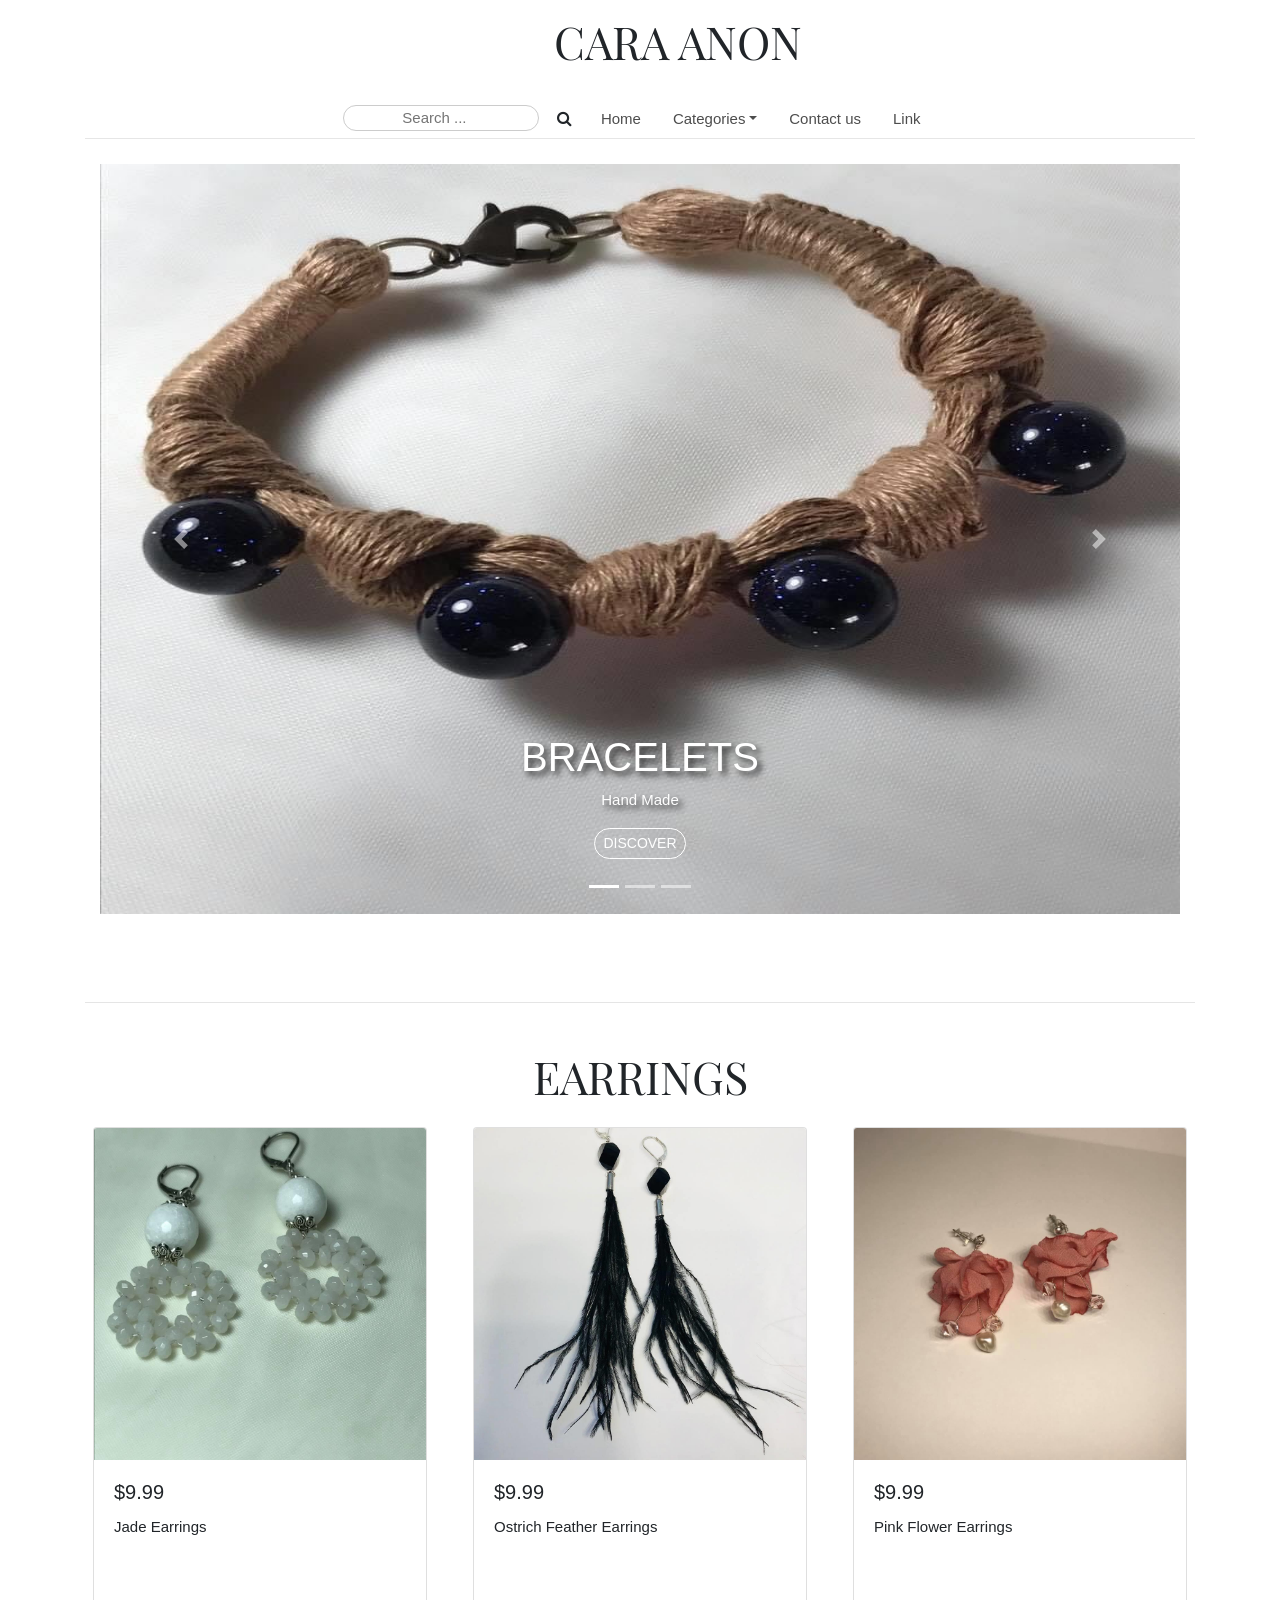
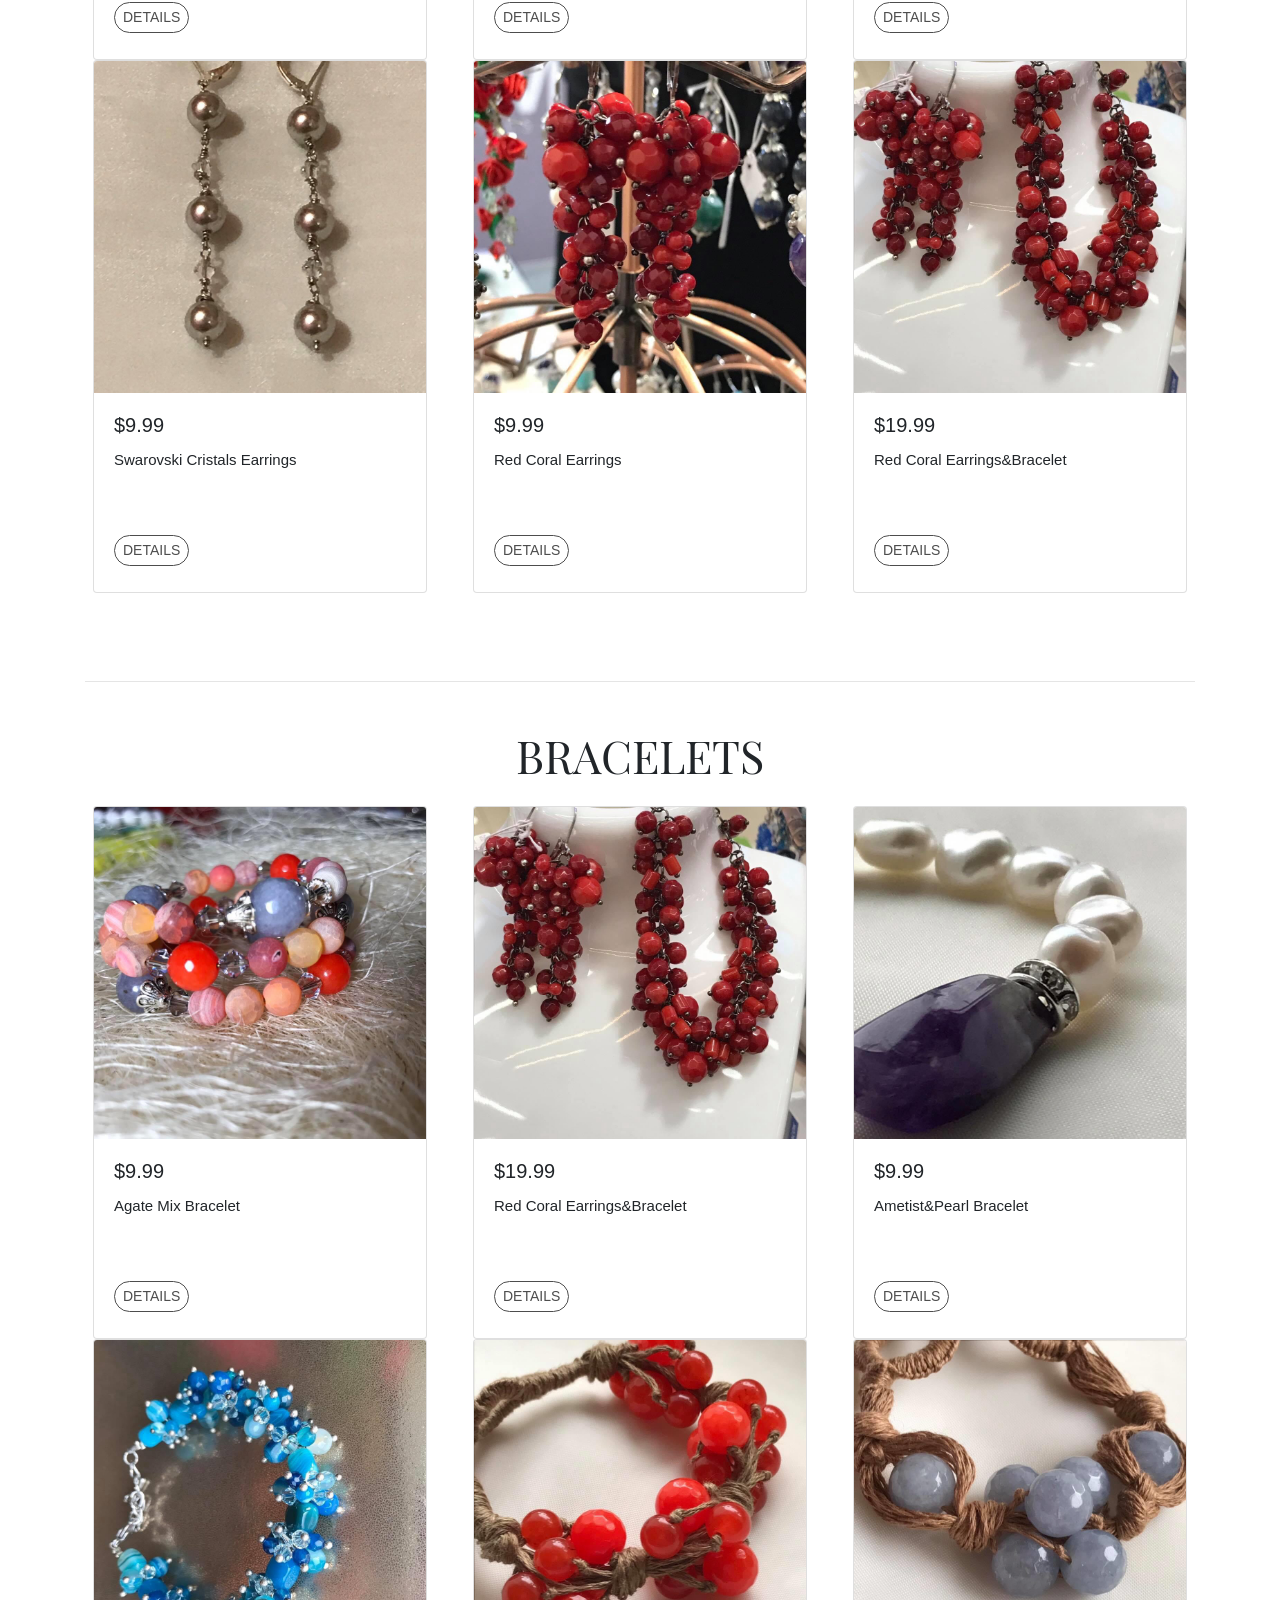
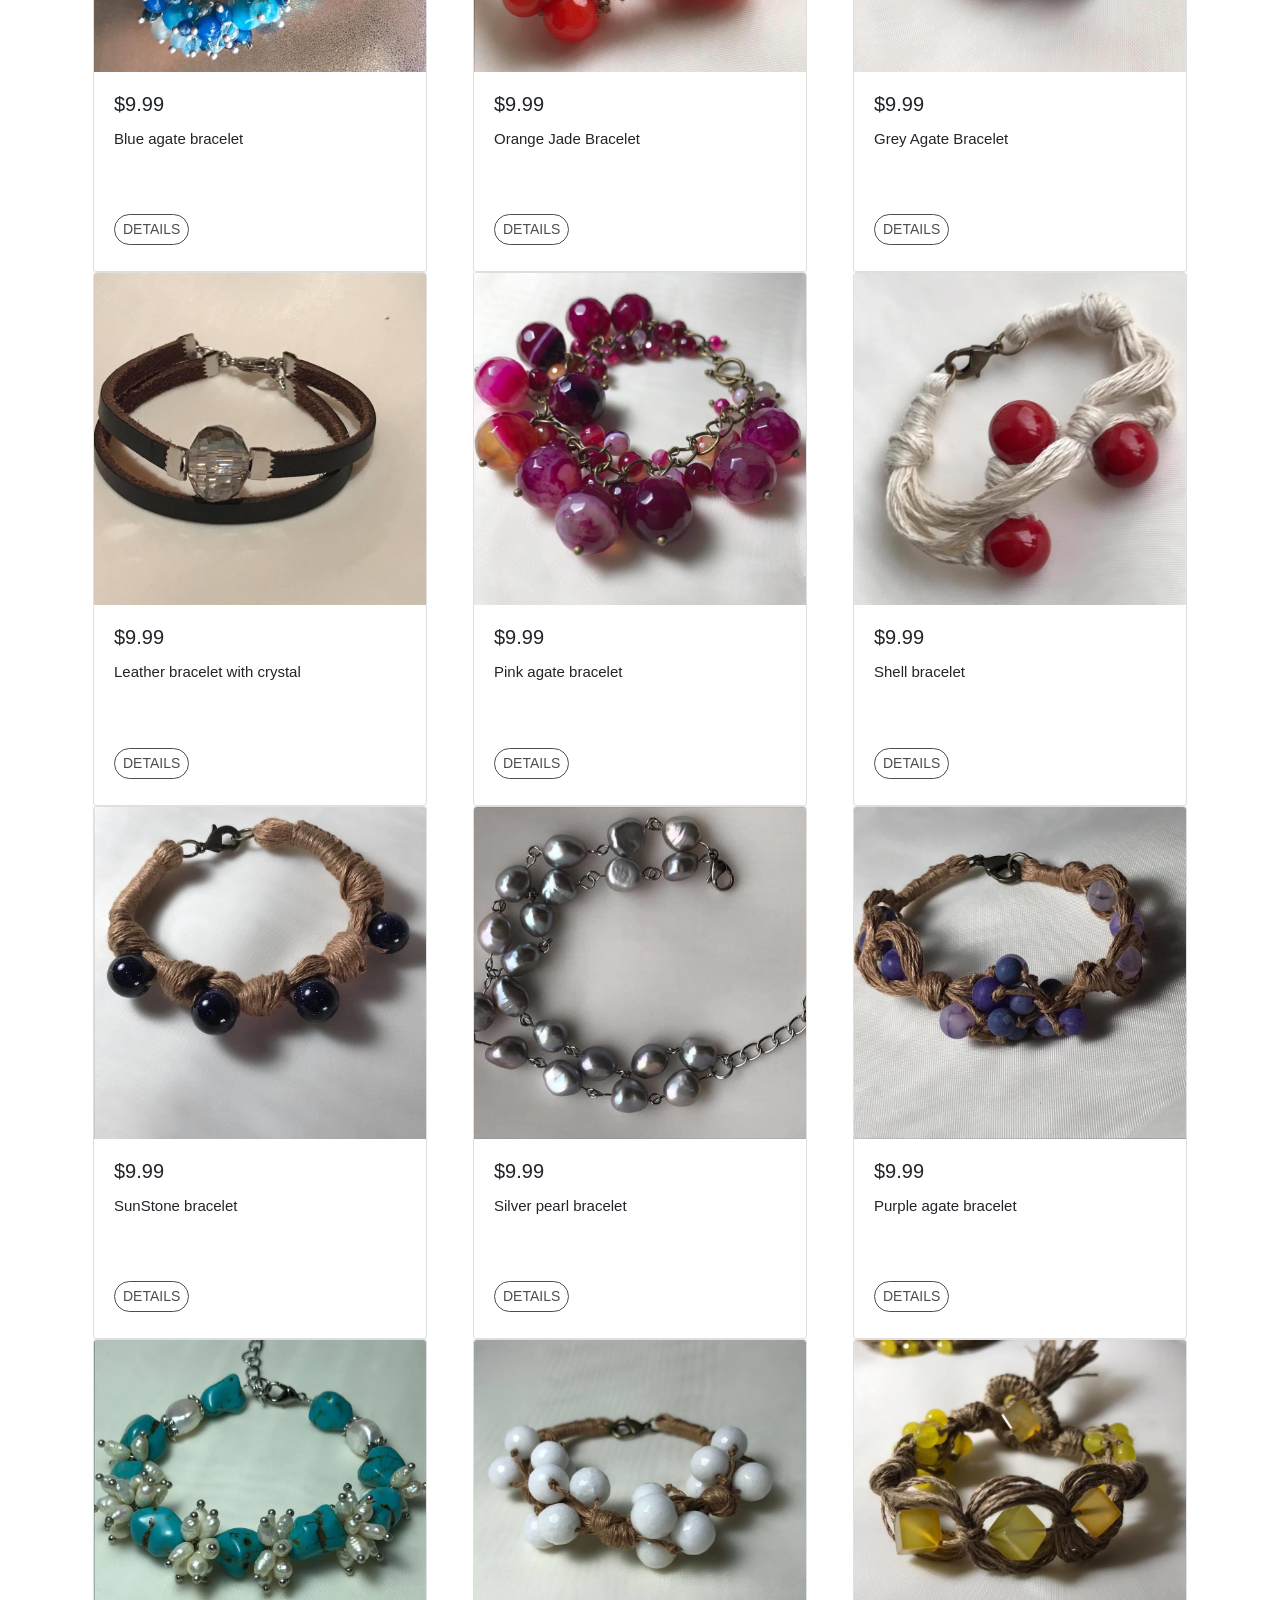
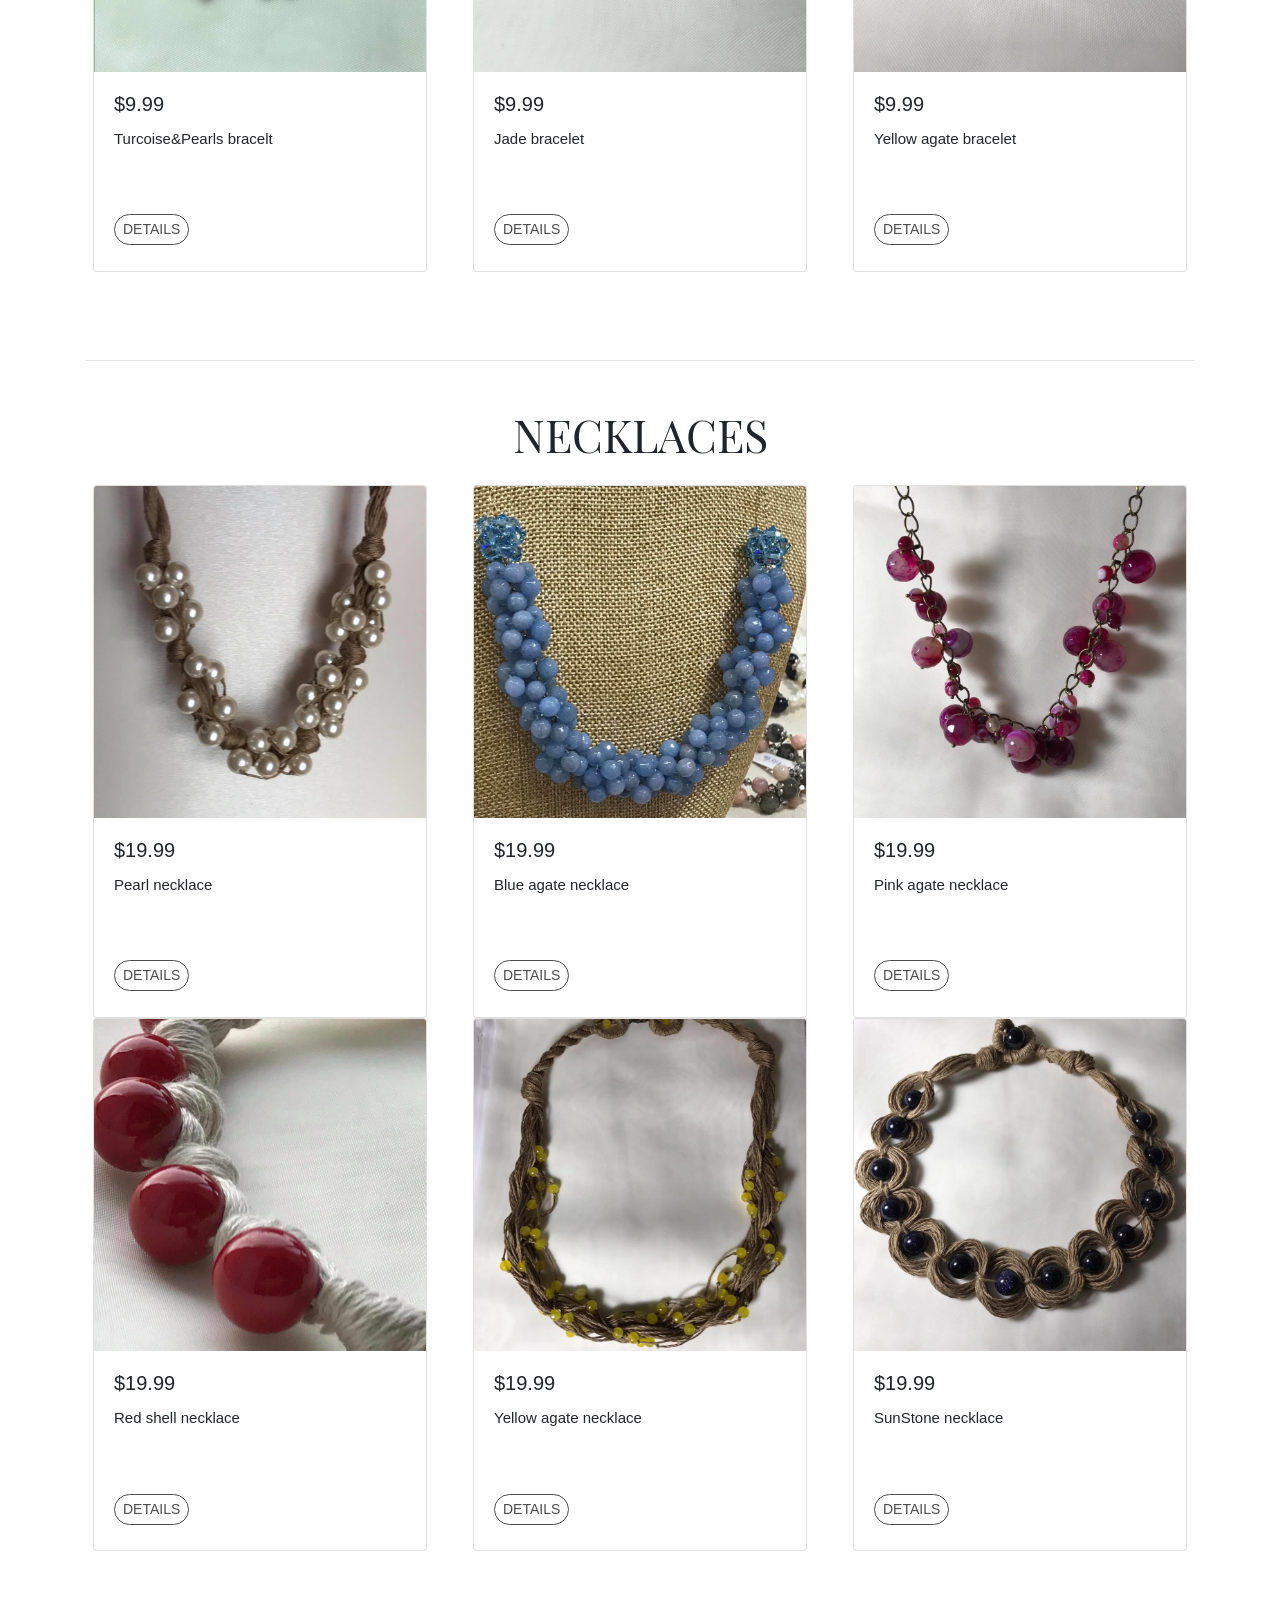
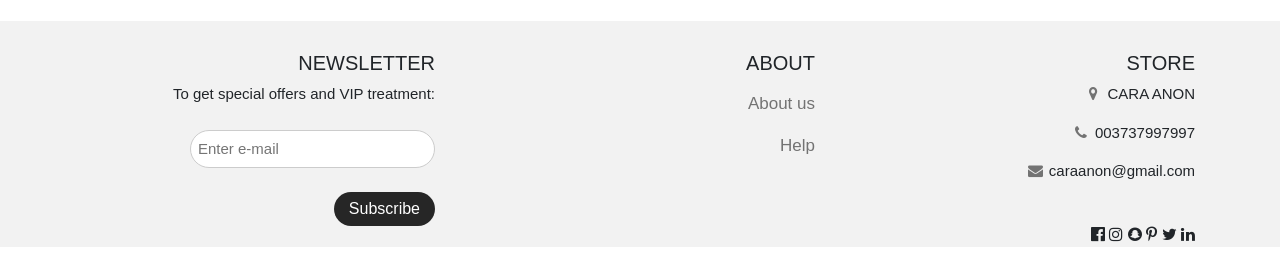
<file: index.html>
<!DOCTYPE html>
<html lang="en">
<head>
  <meta charset="utf-8">
  <meta name="viewport" content="width=device-width, initial-scale=1, shrink-to-fit=no">
  <title>MaChique</title>
  <link rel="stylesheet" type="text/css" href="css/style.css">
  <link href="https://fonts.googleapis.com/css2?family=Cormorant+Garamond:wght@300&family=Playfair+Display+SC&display=swap" rel="stylesheet">

  <link rel="stylesheet" href="https://stackpath.bootstrapcdn.com/bootstrap/4.4.1/css/bootstrap.min.css">
  <link rel="stylesheet" href="css/owl.carousel.min.css">
  <link rel="stylesheet" href="css/owl.theme.default.min.css">
  <link href="https://stackpath.bootstrapcdn.com/font-awesome/4.7.0/css/font-awesome.min.css" rel="stylesheet" integrity="sha384-wvfXpqpZZVQGK6TAh5PVlGOfQNHSoD2xbE+QkPxCAFlNEevoEH3Sl0sibVcOQVnN" crossorigin="anonymous">

  <script src="js/script.js"></script>
  <script src="js/nameSections.js" defer></script>
  <script src="js/btnTop.js" defer></script>
</head>
<body>


<div class="container-flex">
   <button onclick="topFunction()" id="myBtn" title="Go to top">Top</button>

  <div class="container">
    <nav class="navbar navbar-light navbar-expand-md">
    <div class="name-page">
     <p id='name-page' class="text-sm-center main-page-title"></p>
    </div>
    <br><br>
    </nav>
  <div class="nav-content">
   <ul class="nav justify-content-center list-group list-group-horizontal-md">
    <form class="form-inline-block">
    <input class="rounded-pill searchInput" type="search" placeholder="Search ..." aria-label="Search">
    <button class="btn"><i class="fa fa-search"></i></button>
  </form>
  <li class="nav-item">
    <a class="nav-link active nav-style" href="#">Home</a>
  </li>
   <li class="nav-item dropdown">
    <a class="nav-link dropdown-toggle nav-style" data-toggle="dropdown" href="#" role="button" aria-haspopup="true" aria-expanded="false">Categories</a>
    <div class="dropdown-menu">
      <a class="dropdown-item nav-style nav-a" href="#name-section1">Earrings</a>
      <a class="dropdown-item nav-style nav-a" href="#name-section2">Bracelets</a>
      <a class="dropdown-item nav-style nav-a" href="#name-section3">Necklaces</a>
      <div class="dropdown-divider"></div>
      <a class="dropdown-item" href="#">Separated link</a>
    </div>
  </li>
  <li class="nav-item">
    <a class="nav-link nav-style" href="#">Contact us</a>
  </li>
  <li class="nav-item">
    <a class="nav-link nav-style" href="#">Link</a>
  </li>
</ul> 
</div>


<div class="container">
<div id="carouselExampleCaptions" class="carousel slide carousel-style" data-ride="carousel">
  <ol class="carousel-indicators">
    <li data-target="#carouselExampleCaptions" data-slide-to="0" class="active"></li>
    <li data-target="#carouselExampleCaptions" data-slide-to="1"></li>
    <li data-target="#carouselExampleCaptions" data-slide-to="2"></li>
  </ol>
  <div class="carousel-inner">
    <div class="carousel-item active">
      <img src="img/sunstone-br.jpg" class="d-block w-100 img-carousel img-responsive" alt="...">
      <div class="carousel-caption">
        <h1 class="carousel-names">BRACELETS</h1>
        <p class="carousel-names">Hand Made</p>   
        <button type="button" class="btn-sm rounded-pill btnDiscover">DISCOVER</button>
      </div>
    </div>
    <div class="carousel-item">
      <img src="img/black-poof-earr.jpg" class="d-block w-100 img-carousel img-responsive" alt="...">
      <div class="carousel-caption">
        <h1 class="carousel-names">EARRINGS</h1>
        <p class="carousel-names">Hand Made</p>
        <button type="button" class="btn-sm rounded-pill btnDiscover">DISCOVER</button>
      </div>
    </div>
    <div class="carousel-item">
      <img src="img/red-pearl-nck.jpg" class="d-block w-100 img-carousel img-responsive" alt="...">
      <div class="carousel-caption">
        <h1 class="carousel-names">NECKLACES</h1>
        <p class="carousel-names">Hand Made</p>
        <button type="button" class="btn-sm rounded-pill btnDiscover">DISCOVER</button>
      </div>
    </div>
  </div>
  <a class="carousel-control-prev" href="#carouselExampleCaptions" role="button" data-slide="prev">
    <span class="carousel-control-prev-icon" aria-hidden="true"></span>
    <span class="sr-only">Previous</span>
  </a>
  <a class="carousel-control-next" href="#carouselExampleCaptions" role="button" data-slide="next">
    <span class="carousel-control-next-icon" aria-hidden="true"></span>
    <span class="sr-only">Next</span>
  </a>
</div>
</div> 
</div>



<div class="container mt-5">
  <br>
  <hr>
  <br>
  <div>
     <p id='name-section1' class="text-sm-center section-title"></p>
  </div>
  <div class="row">
    <div class="col-sm-6 col-md-4">
      <div class="ml-2 mr-2">
      <div class="card">
        <img src="img/white-jade-earr.jpg" class="card-img-top  img-responsive img-carousel-size">
        <div class="card-body earrings-carousel">
          <h5 class="card-title">$9.99</h5>
          <p class="card-text">Jade Earrings</p>
          <br><br>
          <button type="button" class="btnDetails btn-sm rounded-pill">DETAILS</button>
        </div>
     </div>
    </div>
  </div>
    <div class="col-sm-6 col-md-4">
      <div class="ml-2 mr-2">
      <div class="card">
        <img src="img/black-poof-earr.jpg" class="card-img-top img-responsive img-carousel-size">
        <div class="card-body earrings-carousel">
          <h5 class="card-title">$9.99</h5>
          <p class="card-text">Ostrich Feather Earrings</p>
          <br><br>
          <button type="button" class="btnDetails btn-sm rounded-pill">DETAILS</button>
        </div>
      </div>
    </div>
  </div>
    <div class="col-sm-6 col-md-4">
      <div class="ml-2 mr-2">
      <div class="card">
        <img src="img/flow-earr.jpg" class="card-img-top img-responsive img-carousel-size">
        <div class="card-body earrings-carousel">
         <h5 class="card-title">$9.99</h5>
          <p class="card-text">Pink Flower Earrings</p>
        <br><br>
          <button type="button" class="btnDetails btn-sm rounded-pill">DETAILS</button>
        </div>
     </div>
    </div>
  </div>
    <div class="col-sm-6 col-md-4">
      <div class="ml-2 mr-2">
      <div class="card">
        <img src="img/silver-pearl-earr.jpg" class="card-img-top img-responsive img-carousel-size">
        <div class="card-body earrings-carousel">
         <h5 class="card-title">$9.99</h5>
          <p class="card-text">Swarovski Cristals Earrings</p>
          <br><br>
          <button type="button" class="btnDetails btn-sm rounded-pill">DETAILS</button>
        </div>
      </div>
    </div>
  </div>
    <div class="col-sm-6 col-md-4">
      <div class="ml-2 mr-2">
      <div class="card">
        <img src="img/red-coral-earr.jpg" class="card-img-top img-responsive img-carousel-size">
        <div class="card-body earrings-carousel">
         <h5 class="card-title">$9.99</h5>
          <p class="card-text">Red Coral Earrings</p>
          <br><br>
          <button type="button" class="btnDetails btn-sm rounded-pill">DETAILS</button>
        </div>
      </div>
    </div>
  </div>
    
    <div class="col-sm-6 col-md-4">
      <div class="ml-2 mr-2">
      <div class="card">
        <img src="img/red-coral-br-nck.jpg" class="card-img-top img-responsive img-carousel-size">
        <div class="card-body earrings-carousel">
          <h5 class="card-title">$19.99</h5>
          <p class="card-text">Red Coral Earrings&Bracelet</p>
          <br><br>
          <button type="button" class="btnDetails btn-sm rounded-pill">DETAILS</button>
        </div>
      </div>
    </div>
    </div>

<div class="container mt-5">
  <br>
  <hr>
  <br>
  <div>
     <p id='name-section2' class="text-sm-center section-title"></p>
  </div>
<div class="row">
    <div class="col-sm-6 col-md-4">
      <div class="ml-2 mr-2">
      <div class="card">
        <img src="img/agate-mix-br.jpg" class="card-img-top img-responsive img-carousel-size">
        <div class="card-body earrings-carousel">
         <h5 class="card-title">$9.99</h5>
          <p class="card-text">Agate Mix Bracelet</p>
          <br><br>
          <button type="button" class="btnDetails btn-sm rounded-pill">DETAILS</button>
        </div>
      </div>
    </div>
  </div>
    <div class="col-sm-6 col-md-4">
      <div class="ml-2 mr-2">
      <div class="card">
        <img src="img/red-coral-br-nck.jpg" class="card-img-top img-responsive img-carousel-size">
        <div class="card-body earrings-carousel">
          <h5 class="card-title">$19.99</h5>
          <p class="card-text">Red Coral Earrings&Bracelet</p>
          <br><br>
          <button type="button" class="btnDetails btn-sm rounded-pill">DETAILS</button>
        </div>
      </div>
    </div>
    </div>
    <div class="col-sm-6 col-md-4">
      <div class="ml-2 mr-2">
      <div class="card">
        <img src="img/ametist-pearl-br.jpg" class="card-img-top img-responsive img-carousel-size">
        <div class="card-body earrings-carousel">
          <h5 class="card-title">$9.99</h5>
          <p class="card-text">Ametist&Pearl Bracelet</p>
          <br><br>
          <button type="button" class="btnDetails btn-sm rounded-pill">DETAILS</button>
        </div>
      </div>
    </div>
    </div>
    <div class="col-sm-6 col-md-4">
      <div class="ml-2 mr-2">
      <div class="card">
        <img src="img/blue-agate-sw-br.jpg" class="card-img-top img-responsive img-carousel-size">
        <div class="card-body earrings-carousel">
          <h5 class="card-title">$9.99</h5>
          <p class="card-text">Blue agate bracelet</p>
          <br><br>
          <button type="button" class="btnDetails btn-sm rounded-pill">DETAILS</button>
        </div>
      </div>
    </div>
    </div>
    <div class="col-sm-6 col-md-4">
      <div class="ml-2 mr-2">
      <div class="card">
        <img src="img/orange-jade-br2.jpg" class="card-img-top img-responsive img-carousel-size">
        <div class="card-body earrings-carousel">
         <h5 class="card-title">$9.99</h5>
          <p class="card-text">Orange Jade Bracelet</p>
          <br><br>
          <button type="button" class="btnDetails btn-sm rounded-pill">DETAILS</button>
        </div>
      </div>
    </div>
    </div>
    <div class="col-sm-6 col-md-4">
      <div class="ml-2 mr-2">
      <div class="card">
        <img src="img/grey-agate-br.jpg" class="card-img-top img-responsive img-carousel-size">
        <div class="card-body earrings-carousel">
          <h5 class="card-title">$9.99</h5>
          <p class="card-text">Grey Agate Bracelet</p>
          <br><br>
          <button type="button" class="btnDetails btn-sm rounded-pill">DETAILS</button>
        </div>
      </div>
    </div>
    </div>
    <div class="col-sm-6 col-md-4">
      <div class="ml-2 mr-2">
      <div class="card">
        <img src="img/cuir-cristal-br.jpg" class="card-img-top img-responsive img-carousel-size">
        <div class="card-body earrings-carousel">
          <h5 class="card-title">$9.99</h5>
          <p class="card-text">Leather bracelet with crystal</p>
          <br><br>
          <button type="button" class="btnDetails btn-sm rounded-pill">DETAILS</button>
        </div>
      </div>
    </div>
    </div>
    <div class="col-sm-6 col-md-4">
      <div class="ml-2 mr-2">
      <div class="card">
        <img src="img/pink-agat-br.jpg" class="card-img-top img-responsive img-carousel-size">
        <div class="card-body earrings-carousel">
          <h5 class="card-title">$9.99</h5>
          <p class="card-text">Pink agate bracelet</p>
          <br><br>
          <button type="button" class="btnDetails btn-sm rounded-pill">DETAILS</button>
        </div>
      </div>
    </div>
    </div>
    <div class="col-sm-6 col-md-4">
      <div class="ml-2 mr-2">
      <div class="card">
        <img src="img/red-pearl-br.jpg" class="card-img-top img-responsive img-carousel-size">
        <div class="card-body earrings-carousel">
          <h5 class="card-title">$9.99</h5>
          <p class="card-text">Shell bracelet</p>
          <br><br>
          <button type="button" class="btnDetails btn-sm rounded-pill">DETAILS</button>
        </div>
      </div>
    </div>
    </div>
    <div class="col-sm-6 col-md-4">
      <div class="ml-2 mr-2">
      <div class="card">
        <img src="img/sunstone-br.jpg" class="card-img-top img-responsive img-carousel-size">
        <div class="card-body earrings-carousel">
          <h5 class="card-title">$9.99</h5>
          <p class="card-text">SunStone bracelet</p>
          <br><br>
          <button type="button" class="btnDetails btn-sm rounded-pill">DETAILS</button>
        </div>
      </div>
    </div>
    </div>
    <div class="col-sm-6 col-md-4">
      <div class="ml-2 mr-2">
      <div class="card">
        <img src="img/silver-pearl-br.jpg" class="card-img-top img-responsive img-carousel-size">
        <div class="card-body earrings-carousel">
          <h5 class="card-title">$9.99</h5>
          <p class="card-text">Silver pearl bracelet</p>
          <br><br>
          <button type="button" class="btnDetails btn-sm rounded-pill">DETAILS</button>
        </div>
      </div>
    </div>
    </div>
    <div class="col-sm-6 col-md-4">
      <div class="ml-2 mr-2">
      <div class="card">
        <img src="img/agate-berry-br.jpg" class="card-img-top img-responsive img-carousel-size">
        <div class="card-body earrings-carousel">
          <h5 class="card-title">$9.99</h5>
          <p class="card-text">Purple agate bracelet</p>
          <br><br>
          <button type="button" class="btnDetails btn-sm rounded-pill">DETAILS</button>
        </div>
      </div>
    </div>
    </div>
    <div class="col-sm-6 col-md-4">
      <div class="ml-2 mr-2">
      <div class="card">
        <img src="img/turcoise-pearl-br.jpg" class="card-img-top img-responsive img-carousel-size">
        <div class="card-body earrings-carousel">
          <h5 class="card-title">$9.99</h5>
          <p class="card-text">Turcoise&Pearls bracelt</p>
          <br><br>
          <button type="button" class="btnDetails btn-sm rounded-pill">DETAILS</button>
        </div>
      </div>
    </div>
    </div>
    <div class="col-sm-6 col-md-4">
      <div class="ml-2 mr-2">
      <div class="card">
        <img src="img/white-agate-br.jpg" class="card-img-top img-responsive img-carousel-size">
        <div class="card-body earrings-carousel">
          <h5 class="card-title">$9.99</h5>
          <p class="card-text">Jade bracelet</p>
          <br><br>
          <button type="button" class="btnDetails btn-sm rounded-pill">DETAILS</button>
        </div>
      </div>
    </div>
    </div>
    <div class="col-sm-6 col-md-4">
      <div class="ml-2 mr-2">
      <div class="card">
        <img src="img/yellow-agate-br.jpg" class="card-img-top img-responsive img-carousel-size">
        <div class="card-body earrings-carousel">
          <h5 class="card-title">$9.99</h5>
          <p class="card-text">Yellow agate bracelet</p>
          <br><br>
          <button type="button" class="btnDetails btn-sm rounded-pill">DETAILS</button>
        </div>
      </div>
    </div>
    </div>
</div>
</div>
</div>
</div>
</div>

    <div class="container mt-5">
      <br>
  <hr>
  <br>
  <div>
     <p id='name-section3' class="text-sm-center section-title"></p>
  </div>
<div class="row">
    <div class="col-sm-6 col-md-4">
      <div class="ml-2 mr-2">
      <div class="card">
        <img src="img/pearl-nck.jpg" class="card-img-top img-responsive img-carousel-size">
        <div class="card-body earrings-carousel">
          <h5 class="card-title">$19.99</h5>
          <p class="card-text">Pearl necklace</p>
          <br><br>
          <button type="button" class="btnDetails btn-sm rounded-pill">DETAILS</button>
        </div>
      </div>
    </div>
    </div>
    <div class="col-sm-6 col-md-4">
      <div class="ml-2 mr-2">
      <div class="card">
        <img src="img/blue-agate-neck.jpg" class="card-img-top img-responsive img-carousel-size">
        <div class="card-body earrings-carousel">
          <h5 class="card-title">$19.99</h5>
          <p class="card-text">Blue agate necklace</p>
          <br><br>
          <button type="button" class="btnDetails btn-sm rounded-pill">DETAILS</button>
        </div>
      </div>
    </div>
    </div>
    <div class="col-sm-6 col-md-4">
      <div class="ml-2 mr-2">
      <div class="card">
        <img src="img/pink-agate-nck.jpg" class="card-img-top img-responsive img-carousel-size">
        <div class="card-body earrings-carousel">
         <h5 class="card-title">$19.99</h5>
          <p class="card-text">Pink agate necklace</p>
          <br><br>
          <button type="button" class="btnDetails btn-sm rounded-pill">DETAILS</button>
        </div>
      </div>
    </div>
    </div>
    <div class="col-sm-6 col-md-4">
      <div class="ml-2 mr-2">
      <div class="card">
        <img src="img/red-pearl-nck.jpg" class="card-img-top img-responsive img-carousel-size">
        <div class="card-body earrings-carousel">
          <h5 class="card-title">$19.99</h5>
          <p class="card-text">Red shell necklace</p>
          <br><br>
          <button type="button" class="btnDetails btn-sm rounded-pill">DETAILS</button>
        </div>
      </div>
    </div>
    </div>
    <div class="col-sm-6 col-md-4">
      <div class="ml-2 mr-2">
      <div class="card">
        <img src="img/yellow-agate-nck.jpg" class="card-img-top img-responsive img-carousel-size">
        <div class="card-body earrings-carousel">
          <h5 class="card-title">$19.99</h5>
          <p class="card-text">Yellow agate necklace</p>
          <br><br>
          <button type="button" class="btnDetails btn-sm rounded-pill">DETAILS</button>
        </div>
      </div>
    </div>
    </div>
    <div class="col-sm-6 col-md-4">
      <div class="ml-2 mr-2">
      <div class="card">
        <img src="img/sun-stone-nck.jpg" class="card-img-top img-responsive img-carousel-size">
        <div class="card-body earrings-carousel">
          <h5 class="card-title">$19.99</h5>
          <p class="card-text">SunStone necklace</p>
          <br><br>
          <button type="button" class="btnDetails btn-sm rounded-pill">DETAILS</button>
        </div>
      </div>
    </div>
    </div>
  </div>
</div>





<div class="container-fluide footerStyleFluide">
<div class="container footerStyle">
  <div class="row">

    <div class="col-sm-4 divColStyle">
    <h5>NEWSLETTER</h5>
    <p>To get special offers and VIP treatment:</p>
    <p><input class="subscribeInput" type="text" placeholder="Enter e-mail"></p>
    <button type="button" class="subscribeButton">Subscribe</button>
  </div>

      <div class="col-sm-4 justify-content-sm-center divColStyle">
        <h5 class="">ABOUT</h5>
        <p class="mt-3 "><a class=" about-style" href="#">About us</a></p>
        <p class=""><a class=" about-style" href="#">Help</a></p>
      </div>

      <div class="col-sm-4 justify-content-sm-center divColStyle">
        <h5>STORE</h5>
        <p><i class="fa fa-fw fa-map-marker pFooter"></i> CARA ANON</p>
        <p><i class="fa fa-fw fa-phone pFooter"></i> 003737997997</p>
        <p><i class="fa fa-fw fa-envelope pFooter"></i> caraanon@gmail.com</p>
        <br>
        <i class="fa fa-facebook-official w3-hover-opacity w3-large"></i>
        <i class="fa fa-instagram w3-hover-opacity w3-large"></i>
        <i class="fa fa-snapchat w3-hover-opacity w3-large"></i>
        <i class="fa fa-pinterest-p w3-hover-opacity w3-large"></i>
        <i class="fa fa-twitter w3-hover-opacity w3-large"></i>
        <i class="fa fa-linkedin w3-hover-opacity w3-large"></i>
      </div>
    </div>
</div>
</div>


    <!-- Optional JavaScript -->
    <!-- jQuery first, then Popper.js, then Bootstrap JS -->
    <!--<script src="js/jquery-3.5.0.min.js"></script>-->
    <script src="js/jquery-3.4.1.min.js"></script>
    <script src="js/popper.min.js"></script>
    <script src="js/bootstrap.min.js"></script>

    <script src="js/owl.carousel.min.js"></script>
    
    </body>
</html>
</file>
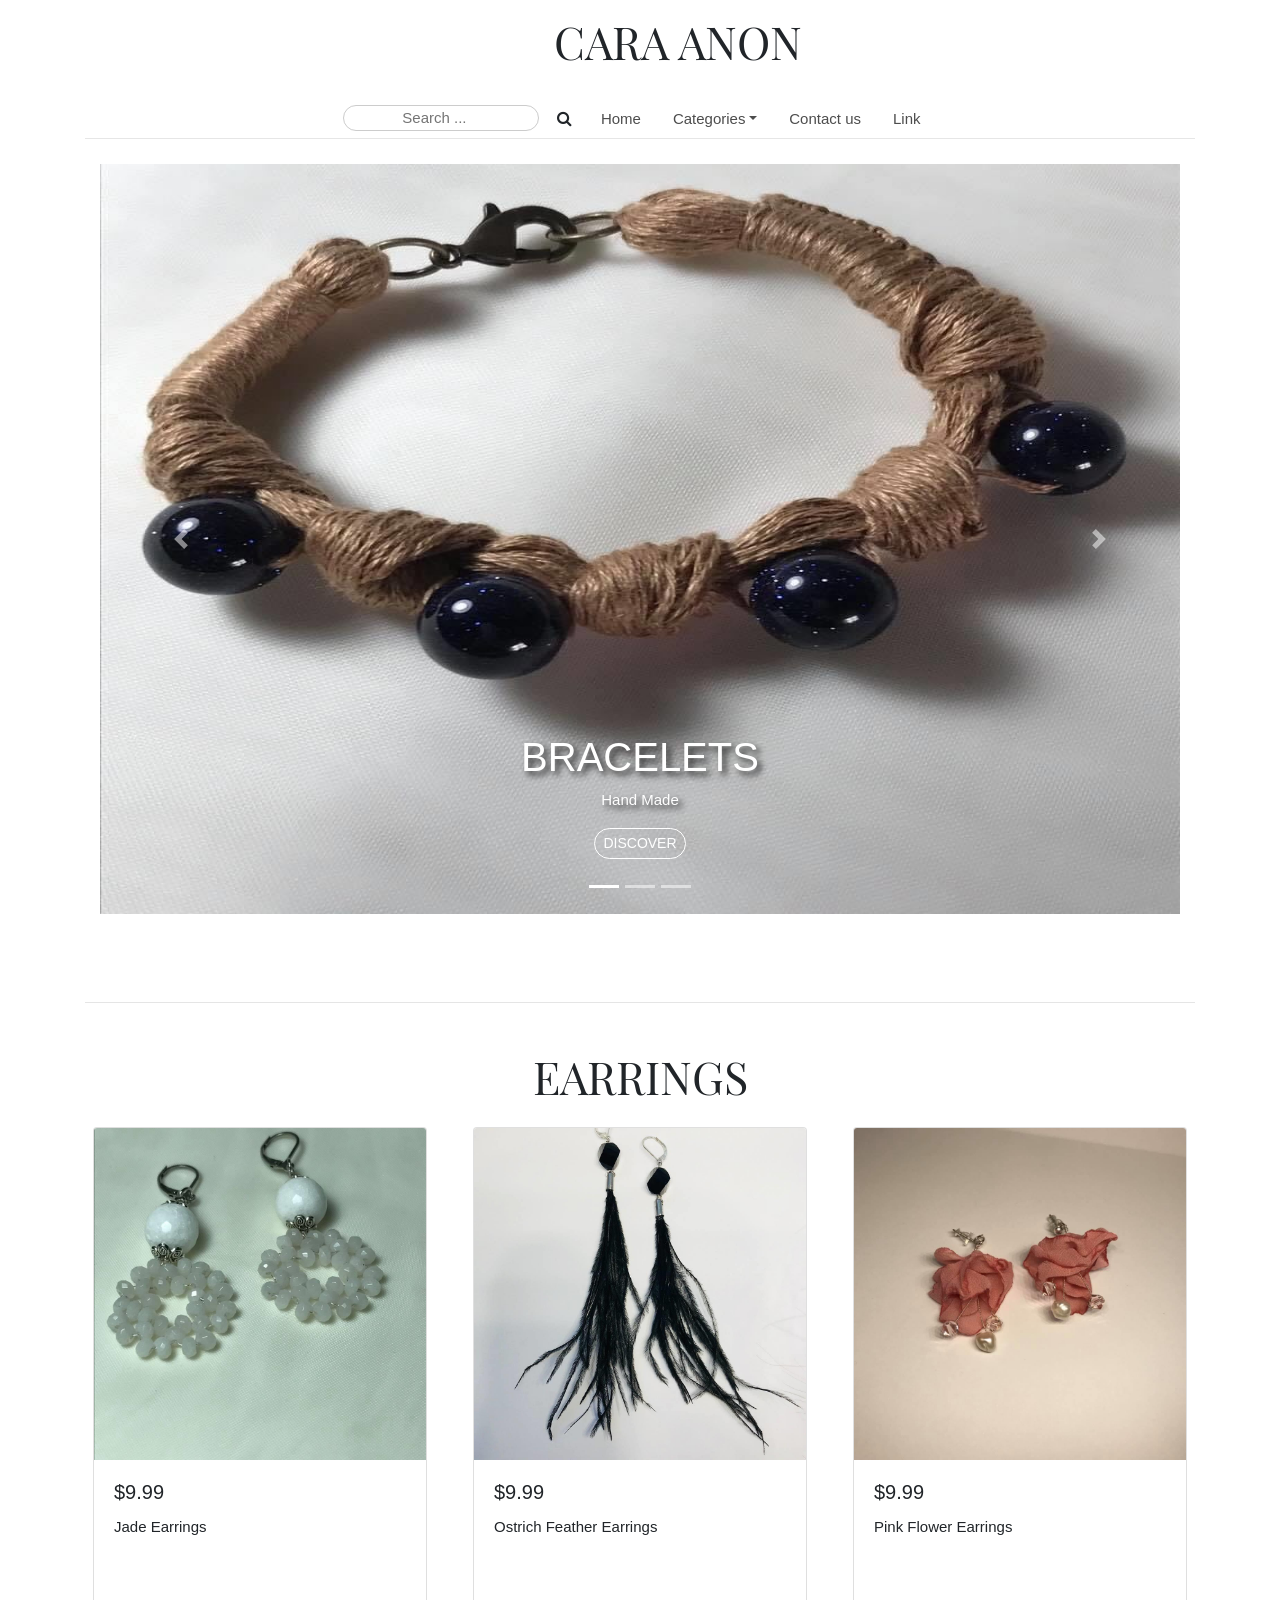
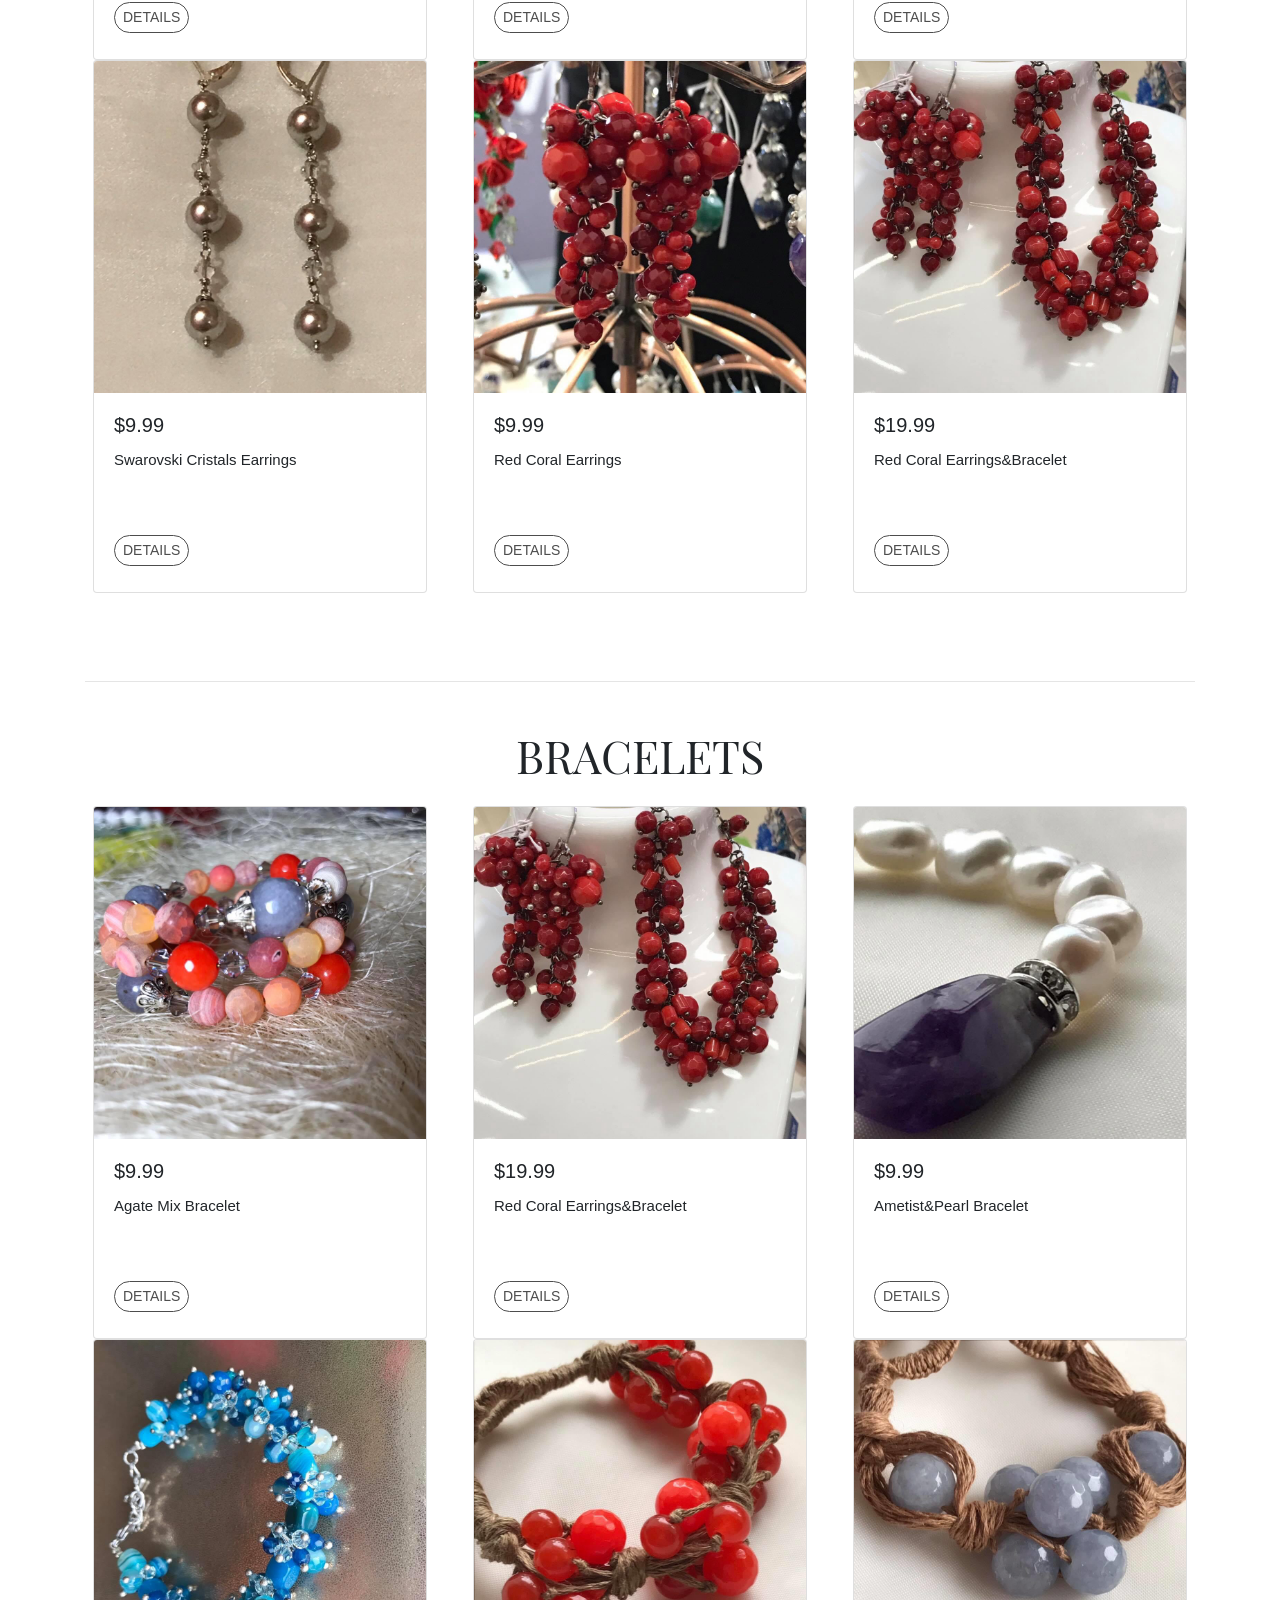
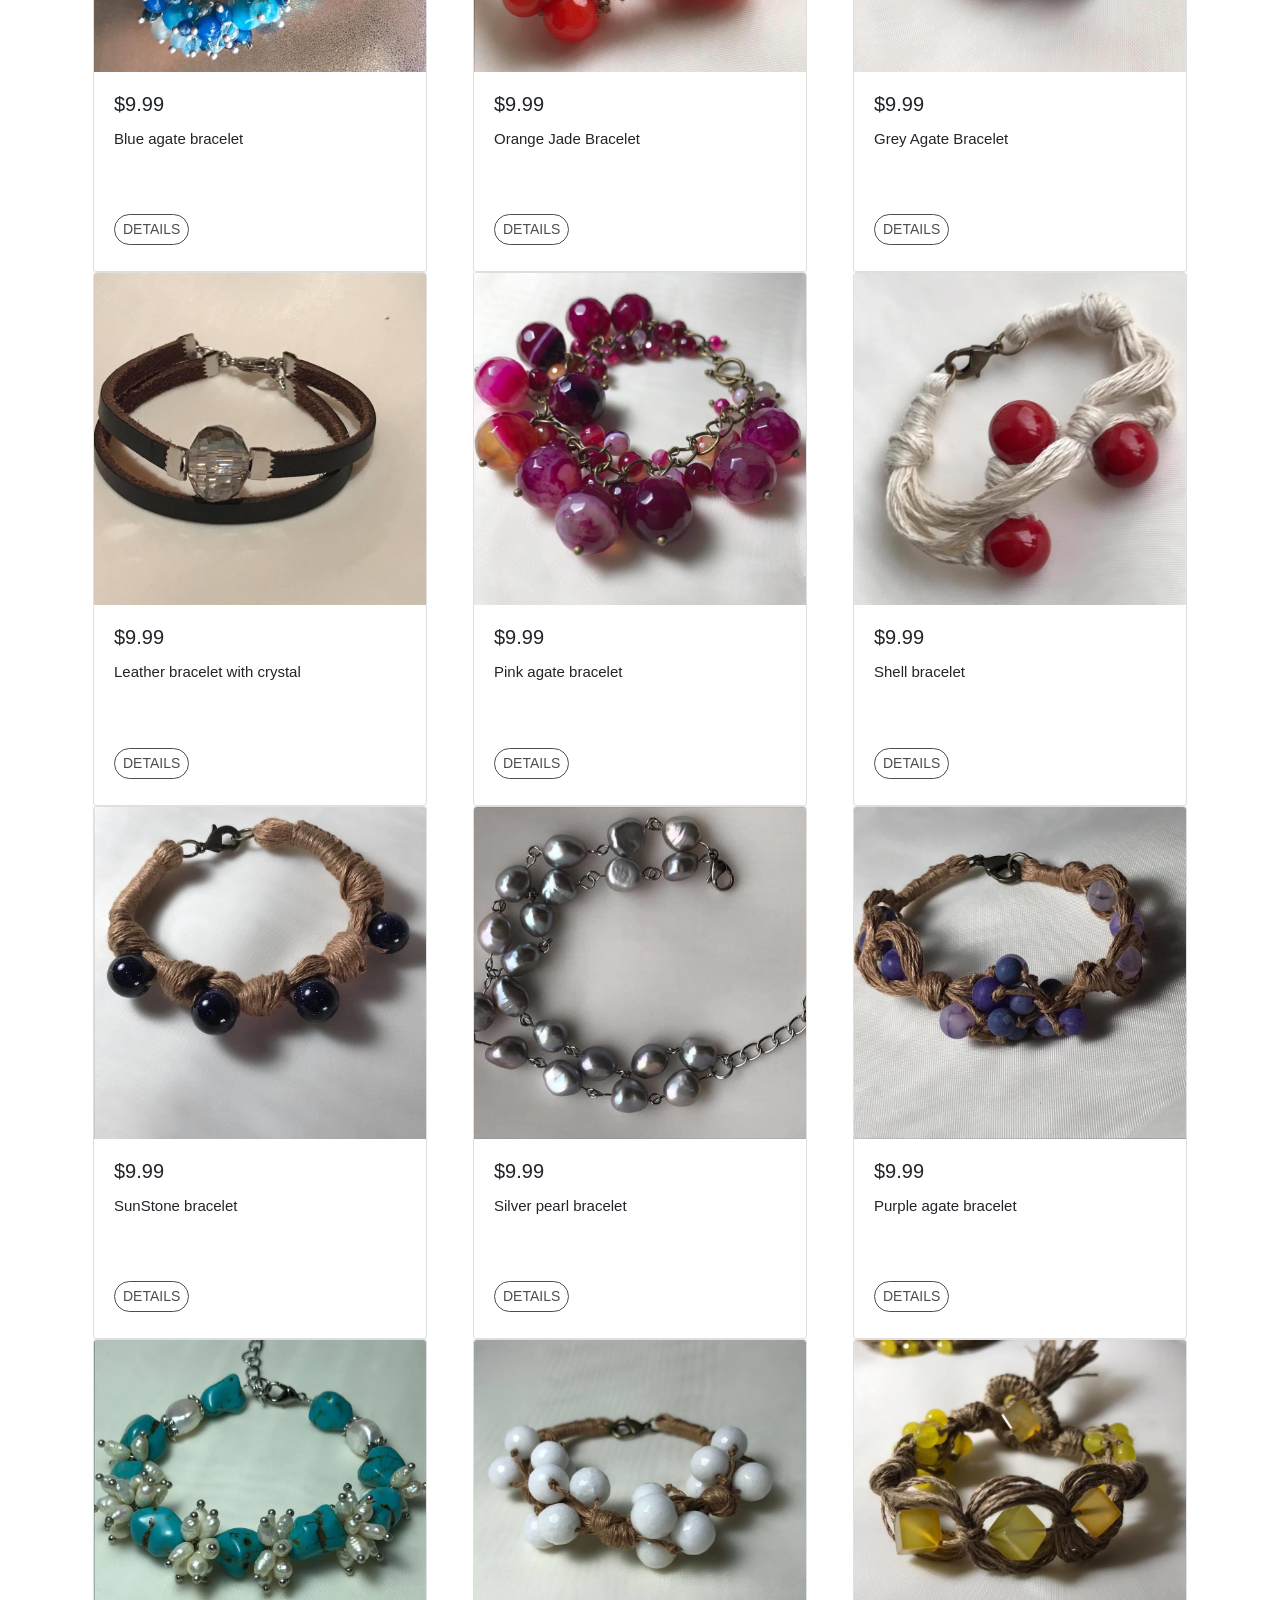
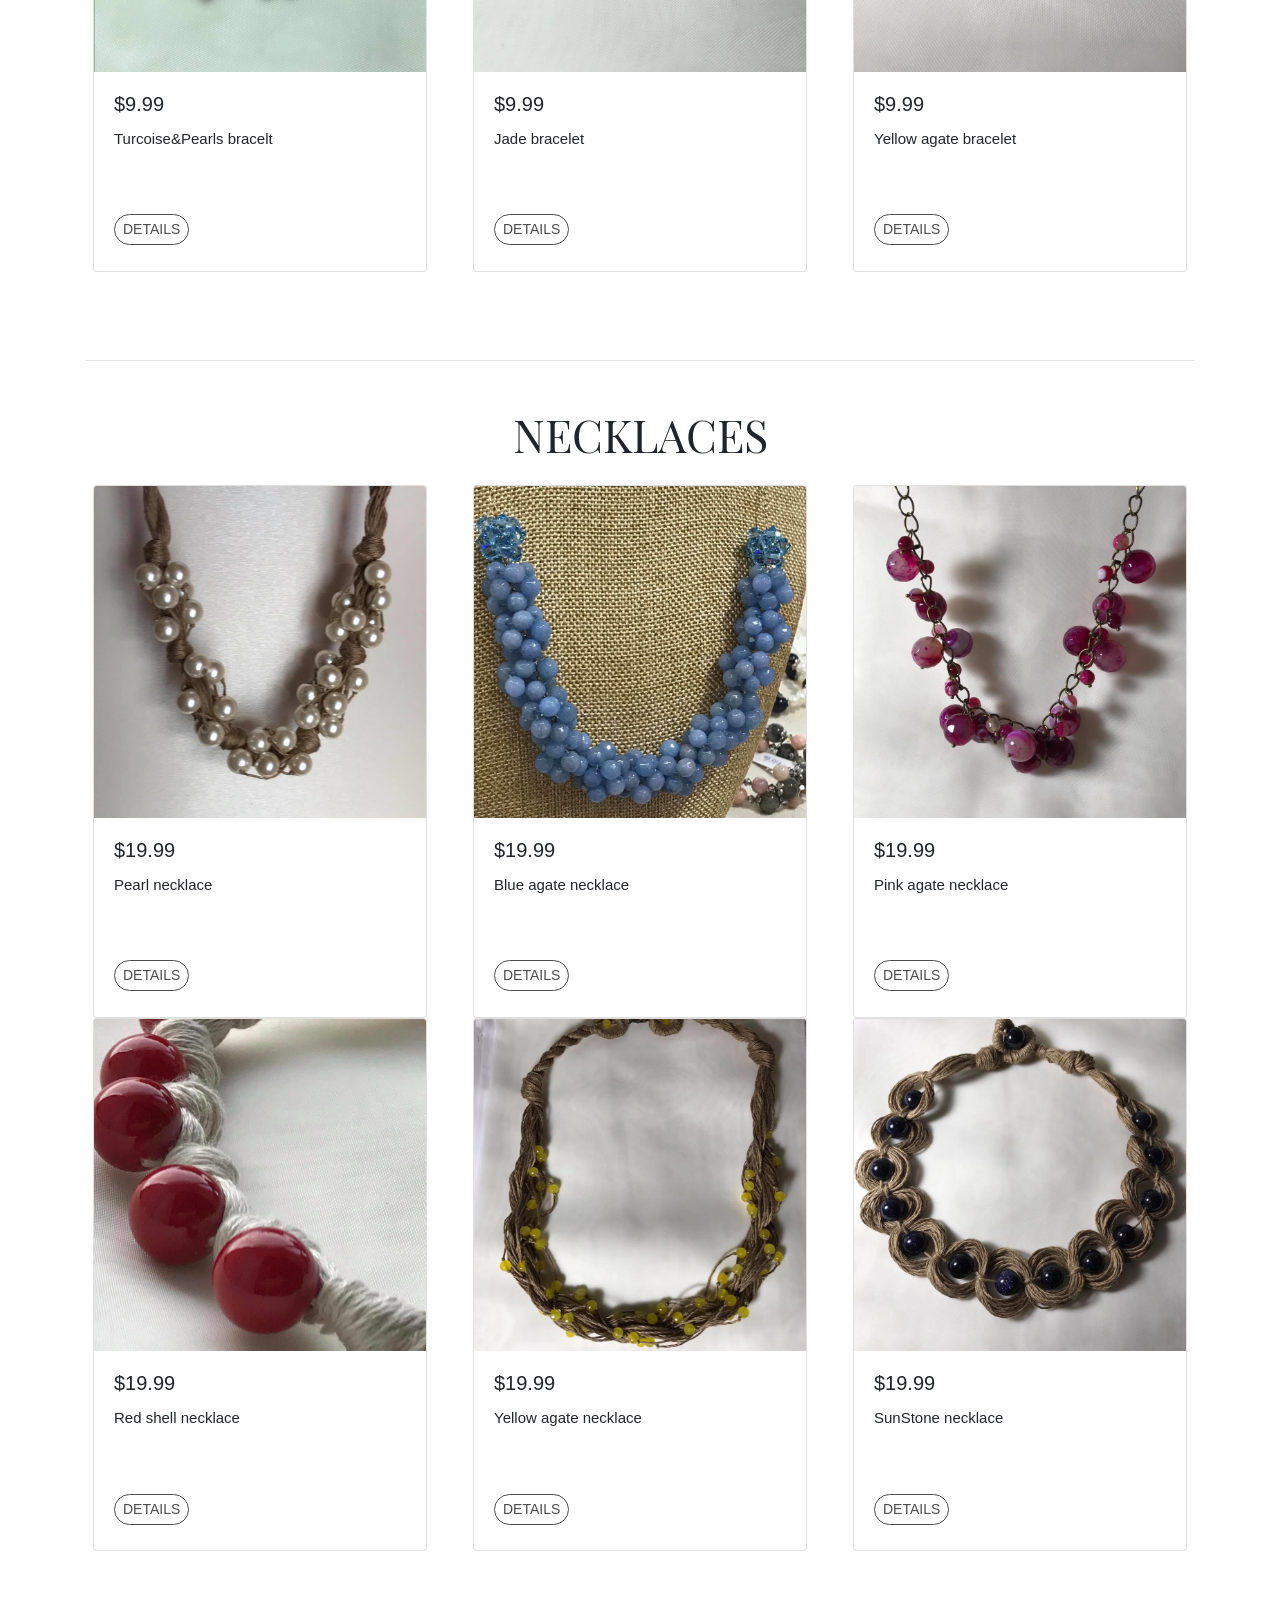
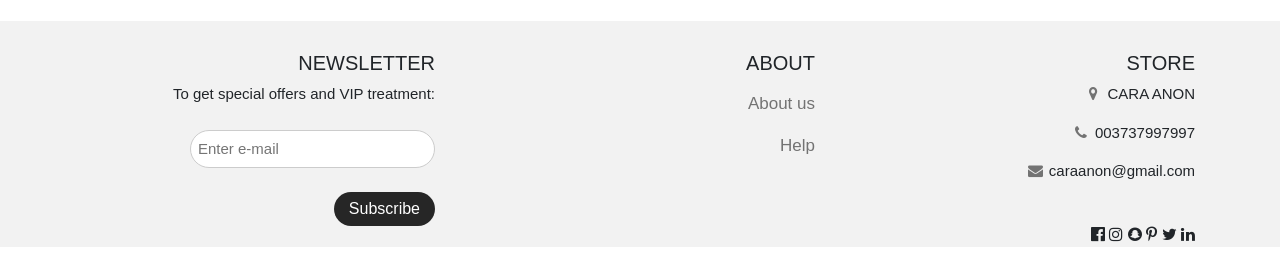
<file: chic.html>
<!DOCTYPE html>
<html lang="en">
<head>
  <meta charset="utf-8">
  <meta name="viewport" content="width=device-width, initial-scale=1, shrink-to-fit=no">
  <title>MaChique</title>
  <link rel="stylesheet" type="text/css" href="css/style.css">
  <link href="https://fonts.googleapis.com/css2?family=Cormorant+Garamond:wght@300&family=Playfair+Display+SC&display=swap" rel="stylesheet">

  <link rel="stylesheet" href="https://stackpath.bootstrapcdn.com/bootstrap/4.4.1/css/bootstrap.min.css">
  <link rel="stylesheet" href="css/owl.carousel.min.css">
  <link rel="stylesheet" href="css/owl.theme.default.min.css">
  <link href="https://stackpath.bootstrapcdn.com/font-awesome/4.7.0/css/font-awesome.min.css" rel="stylesheet" integrity="sha384-wvfXpqpZZVQGK6TAh5PVlGOfQNHSoD2xbE+QkPxCAFlNEevoEH3Sl0sibVcOQVnN" crossorigin="anonymous">

  <script src="js/script.js"></script>
</head>
<body>


<div class="container-flex">
   <button onclick="topFunction()" id="myBtn" title="Go to top">Top</button>

  <div class="container">
    <nav class="navbar navbar-light navbar-expand-md">
    <div class="name-page">
     <p id='name-page' class="text-sm-center main-page-title"></p>
    </div>
    <br><br>
    </nav>
  <div class="nav-content">
   <ul class="nav justify-content-center list-group list-group-horizontal-md">
    <form class="form-inline-block">
    <input class="rounded-pill searchInput" type="search" placeholder="Search ..." aria-label="Search">
    <button class="btn"><i class="fa fa-search"></i></button>
  </form>
  <li class="nav-item">
    <a class="nav-link active nav-style" href="#">Home</a>
  </li>
   <li class="nav-item dropdown">
    <a class="nav-link dropdown-toggle nav-style" data-toggle="dropdown" href="#" role="button" aria-haspopup="true" aria-expanded="false">Categories</a>
    <div class="dropdown-menu">
      <a class="dropdown-item nav-style nav-a" href="#name-section1">Earrings</a>
      <a class="dropdown-item nav-style nav-a" href="#name-section2">Bracelets</a>
      <a class="dropdown-item nav-style nav-a" href="#name-section3">Necklaces</a>
      <div class="dropdown-divider"></div>
      <a class="dropdown-item" href="#">Separated link</a>
    </div>
  </li>
  <li class="nav-item">
    <a class="nav-link nav-style" href="#">Contact us</a>
  </li>
  <li class="nav-item">
    <a class="nav-link nav-style" href="#">Link</a>
  </li>
</ul> 
</div>


<div class="container">
<div id="carouselExampleCaptions" class="carousel slide carousel-style" data-ride="carousel">
  <ol class="carousel-indicators">
    <li data-target="#carouselExampleCaptions" data-slide-to="0" class="active"></li>
    <li data-target="#carouselExampleCaptions" data-slide-to="1"></li>
    <li data-target="#carouselExampleCaptions" data-slide-to="2"></li>
  </ol>
  <div class="carousel-inner">
    <div class="carousel-item active">
      <img src="img/sunstone-br.jpg" class="d-block w-100 img-carousel img-responsive" alt="...">
      <div class="carousel-caption">
        <h1 class="carousel-names">BRACELETS</h1>
        <p class="carousel-names">Hand Made</p>   
        <button type="button" class="btn-sm rounded-pill btnDiscover">DISCOVER</button>
      </div>
    </div>
    <div class="carousel-item">
      <img src="img/black-poof-earr.jpg" class="d-block w-100 img-carousel img-responsive" alt="...">
      <div class="carousel-caption">
        <h1 class="carousel-names">EARRINGS</h1>
        <p class="carousel-names">Hand Made</p>
        <button type="button" class="btn-sm rounded-pill btnDiscover">DISCOVER</button>
      </div>
    </div>
    <div class="carousel-item">
      <img src="img/red-pearl-nck.jpg" class="d-block w-100 img-carousel img-responsive" alt="...">
      <div class="carousel-caption">
        <h1 class="carousel-names">NECKLACES</h1>
        <p class="carousel-names">Hand Made</p>
        <button type="button" class="btn-sm rounded-pill btnDiscover">DISCOVER</button>
      </div>
    </div>
  </div>
  <a class="carousel-control-prev" href="#carouselExampleCaptions" role="button" data-slide="prev">
    <span class="carousel-control-prev-icon" aria-hidden="true"></span>
    <span class="sr-only">Previous</span>
  </a>
  <a class="carousel-control-next" href="#carouselExampleCaptions" role="button" data-slide="next">
    <span class="carousel-control-next-icon" aria-hidden="true"></span>
    <span class="sr-only">Next</span>
  </a>
</div>
</div> 
</div>



<div class="container mt-5">
  <br>
  <hr>
  <br>
  <div>
     <p id='name-section1' class="text-sm-center section-title"></p>
  </div>
  <div class="row">
    <div class="col-sm-6 col-md-4">
      <div class="ml-2 mr-2">
      <div class="card">
        <img src="img/white-jade-earr.jpg" class="card-img-top  img-responsive img-carousel-size">
        <div class="card-body earrings-carousel">
          <h5 class="card-title">$9.99</h5>
          <p class="card-text">Jade Earrings</p>
          <br><br>
          <button type="button" class="btnDetails btn-sm rounded-pill">DETAILS</button>
        </div>
     </div>
    </div>
  </div>
    <div class="col-sm-6 col-md-4">
      <div class="ml-2 mr-2">
      <div class="card">
        <img src="img/black-poof-earr.jpg" class="card-img-top img-responsive img-carousel-size">
        <div class="card-body earrings-carousel">
          <h5 class="card-title">$9.99</h5>
          <p class="card-text">Ostrich Feather Earrings</p>
          <br><br>
          <button type="button" class="btnDetails btn-sm rounded-pill">DETAILS</button>
        </div>
      </div>
    </div>
  </div>
    <div class="col-sm-6 col-md-4">
      <div class="ml-2 mr-2">
      <div class="card">
        <img src="img/flow-earr.jpg" class="card-img-top img-responsive img-carousel-size">
        <div class="card-body earrings-carousel">
         <h5 class="card-title">$9.99</h5>
          <p class="card-text">Pink Flower Earrings</p>
        <br><br>
          <button type="button" class="btnDetails btn-sm rounded-pill">DETAILS</button>
        </div>
     </div>
    </div>
  </div>
    <div class="col-sm-6 col-md-4">
      <div class="ml-2 mr-2">
      <div class="card">
        <img src="img/silver-pearl-earr.jpg" class="card-img-top img-responsive img-carousel-size">
        <div class="card-body earrings-carousel">
         <h5 class="card-title">$9.99</h5>
          <p class="card-text">Swarovski Cristals Earrings</p>
          <br><br>
          <button type="button" class="btnDetails btn-sm rounded-pill">DETAILS</button>
        </div>
      </div>
    </div>
  </div>
    <div class="col-sm-6 col-md-4">
      <div class="ml-2 mr-2">
      <div class="card">
        <img src="img/red-coral-earr.jpg" class="card-img-top img-responsive img-carousel-size">
        <div class="card-body earrings-carousel">
         <h5 class="card-title">$9.99</h5>
          <p class="card-text">Red Coral Earrings</p>
          <br><br>
          <button type="button" class="btnDetails btn-sm rounded-pill">DETAILS</button>
        </div>
      </div>
    </div>
  </div>
    
    <div class="col-sm-6 col-md-4">
      <div class="ml-2 mr-2">
      <div class="card">
        <img src="img/red-coral-br-nck.jpg" class="card-img-top img-responsive img-carousel-size">
        <div class="card-body earrings-carousel">
          <h5 class="card-title">$19.99</h5>
          <p class="card-text">Red Coral Earrings&Bracelet</p>
          <br><br>
          <button type="button" class="btnDetails btn-sm rounded-pill">DETAILS</button>
        </div>
      </div>
    </div>
    </div>

<div class="container mt-5">
  <br>
  <hr>
  <br>
  <div>
     <p id='name-section2' class="text-sm-center section-title"></p>
  </div>
<div class="row">
    <div class="col-sm-6 col-md-4">
      <div class="ml-2 mr-2">
      <div class="card">
        <img src="img/agate-mix-br.jpg" class="card-img-top img-responsive img-carousel-size">
        <div class="card-body earrings-carousel">
         <h5 class="card-title">$9.99</h5>
          <p class="card-text">Agate Mix Bracelet</p>
          <br><br>
          <button type="button" class="btnDetails btn-sm rounded-pill">DETAILS</button>
        </div>
      </div>
    </div>
  </div>
    <div class="col-sm-6 col-md-4">
      <div class="ml-2 mr-2">
      <div class="card">
        <img src="img/red-coral-br-nck.jpg" class="card-img-top img-responsive img-carousel-size">
        <div class="card-body earrings-carousel">
          <h5 class="card-title">$19.99</h5>
          <p class="card-text">Red Coral Earrings&Bracelet</p>
          <br><br>
          <button type="button" class="btnDetails btn-sm rounded-pill">DETAILS</button>
        </div>
      </div>
    </div>
    </div>
    <div class="col-sm-6 col-md-4">
      <div class="ml-2 mr-2">
      <div class="card">
        <img src="img/ametist-pearl-br.jpg" class="card-img-top img-responsive img-carousel-size">
        <div class="card-body earrings-carousel">
          <h5 class="card-title">$9.99</h5>
          <p class="card-text">Ametist&Pearl Bracelet</p>
          <br><br>
          <button type="button" class="btnDetails btn-sm rounded-pill">DETAILS</button>
        </div>
      </div>
    </div>
    </div>
    <div class="col-sm-6 col-md-4">
      <div class="ml-2 mr-2">
      <div class="card">
        <img src="img/blue-agate-sw-br.jpg" class="card-img-top img-responsive img-carousel-size">
        <div class="card-body earrings-carousel">
          <h5 class="card-title">$9.99</h5>
          <p class="card-text">Blue agate bracelet</p>
          <br><br>
          <button type="button" class="btnDetails btn-sm rounded-pill">DETAILS</button>
        </div>
      </div>
    </div>
    </div>
    <div class="col-sm-6 col-md-4">
      <div class="ml-2 mr-2">
      <div class="card">
        <img src="img/orange-jade-br2.jpg" class="card-img-top img-responsive img-carousel-size">
        <div class="card-body earrings-carousel">
         <h5 class="card-title">$9.99</h5>
          <p class="card-text">Orange Jade Bracelet</p>
          <br><br>
          <button type="button" class="btnDetails btn-sm rounded-pill">DETAILS</button>
        </div>
      </div>
    </div>
    </div>
    <div class="col-sm-6 col-md-4">
      <div class="ml-2 mr-2">
      <div class="card">
        <img src="img/grey-agate-br.jpg" class="card-img-top img-responsive img-carousel-size">
        <div class="card-body earrings-carousel">
          <h5 class="card-title">$9.99</h5>
          <p class="card-text">Grey Agate Bracelet</p>
          <br><br>
          <button type="button" class="btnDetails btn-sm rounded-pill">DETAILS</button>
        </div>
      </div>
    </div>
    </div>
    <div class="col-sm-6 col-md-4">
      <div class="ml-2 mr-2">
      <div class="card">
        <img src="img/cuir-cristal-br.jpg" class="card-img-top img-responsive img-carousel-size">
        <div class="card-body earrings-carousel">
          <h5 class="card-title">$9.99</h5>
          <p class="card-text">Leather bracelet with crystal</p>
          <br><br>
          <button type="button" class="btnDetails btn-sm rounded-pill">DETAILS</button>
        </div>
      </div>
    </div>
    </div>
    <div class="col-sm-6 col-md-4">
      <div class="ml-2 mr-2">
      <div class="card">
        <img src="img/pink-agat-br.jpg" class="card-img-top img-responsive img-carousel-size">
        <div class="card-body earrings-carousel">
          <h5 class="card-title">$9.99</h5>
          <p class="card-text">Pink agate bracelet</p>
          <br><br>
          <button type="button" class="btnDetails btn-sm rounded-pill">DETAILS</button>
        </div>
      </div>
    </div>
    </div>
    <div class="col-sm-6 col-md-4">
      <div class="ml-2 mr-2">
      <div class="card">
        <img src="img/red-pearl-br.jpg" class="card-img-top img-responsive img-carousel-size">
        <div class="card-body earrings-carousel">
          <h5 class="card-title">$9.99</h5>
          <p class="card-text">Shell bracelet</p>
          <br><br>
          <button type="button" class="btnDetails btn-sm rounded-pill">DETAILS</button>
        </div>
      </div>
    </div>
    </div>
    <div class="col-sm-6 col-md-4">
      <div class="ml-2 mr-2">
      <div class="card">
        <img src="img/sunstone-br.jpg" class="card-img-top img-responsive img-carousel-size">
        <div class="card-body earrings-carousel">
          <h5 class="card-title">$9.99</h5>
          <p class="card-text">SunStone bracelet</p>
          <br><br>
          <button type="button" class="btnDetails btn-sm rounded-pill">DETAILS</button>
        </div>
      </div>
    </div>
    </div>
    <div class="col-sm-6 col-md-4">
      <div class="ml-2 mr-2">
      <div class="card">
        <img src="img/silver-pearl-br.jpg" class="card-img-top img-responsive img-carousel-size">
        <div class="card-body earrings-carousel">
          <h5 class="card-title">$9.99</h5>
          <p class="card-text">Silver pearl bracelet</p>
          <br><br>
          <button type="button" class="btnDetails btn-sm rounded-pill">DETAILS</button>
        </div>
      </div>
    </div>
    </div>
    <div class="col-sm-6 col-md-4">
      <div class="ml-2 mr-2">
      <div class="card">
        <img src="img/agate-berry-br.jpg" class="card-img-top img-responsive img-carousel-size">
        <div class="card-body earrings-carousel">
          <h5 class="card-title">$9.99</h5>
          <p class="card-text">Purple agate bracelet</p>
          <br><br>
          <button type="button" class="btnDetails btn-sm rounded-pill">DETAILS</button>
        </div>
      </div>
    </div>
    </div>
    <div class="col-sm-6 col-md-4">
      <div class="ml-2 mr-2">
      <div class="card">
        <img src="img/turcoise-pearl-br.jpg" class="card-img-top img-responsive img-carousel-size">
        <div class="card-body earrings-carousel">
          <h5 class="card-title">$9.99</h5>
          <p class="card-text">Turcoise&Pearls bracelt</p>
          <br><br>
          <button type="button" class="btnDetails btn-sm rounded-pill">DETAILS</button>
        </div>
      </div>
    </div>
    </div>
    <div class="col-sm-6 col-md-4">
      <div class="ml-2 mr-2">
      <div class="card">
        <img src="img/white-agate-br.jpg" class="card-img-top img-responsive img-carousel-size">
        <div class="card-body earrings-carousel">
          <h5 class="card-title">$9.99</h5>
          <p class="card-text">Jade bracelet</p>
          <br><br>
          <button type="button" class="btnDetails btn-sm rounded-pill">DETAILS</button>
        </div>
      </div>
    </div>
    </div>
    <div class="col-sm-6 col-md-4">
      <div class="ml-2 mr-2">
      <div class="card">
        <img src="img/yellow-agate-br.jpg" class="card-img-top img-responsive img-carousel-size">
        <div class="card-body earrings-carousel">
          <h5 class="card-title">$9.99</h5>
          <p class="card-text">Yellow agate bracelet</p>
          <br><br>
          <button type="button" class="btnDetails btn-sm rounded-pill">DETAILS</button>
        </div>
      </div>
    </div>
    </div>
</div>
</div>
</div>
</div>
</div>

    <div class="container mt-5">
      <br>
  <hr>
  <br>
  <div>
     <p id='name-section3' class="text-sm-center section-title"></p>
  </div>
<div class="row">
    <div class="col-sm-6 col-md-4">
      <div class="ml-2 mr-2">
      <div class="card">
        <img src="img/pearl-nck.jpg" class="card-img-top img-responsive img-carousel-size">
        <div class="card-body earrings-carousel">
          <h5 class="card-title">$19.99</h5>
          <p class="card-text">Pearl necklace</p>
          <br><br>
          <button type="button" class="btnDetails btn-sm rounded-pill">DETAILS</button>
        </div>
      </div>
    </div>
    </div>
    <div class="col-sm-6 col-md-4">
      <div class="ml-2 mr-2">
      <div class="card">
        <img src="img/blue-agate-neck.jpg" class="card-img-top img-responsive img-carousel-size">
        <div class="card-body earrings-carousel">
          <h5 class="card-title">$19.99</h5>
          <p class="card-text">Blue agate necklace</p>
          <br><br>
          <button type="button" class="btnDetails btn-sm rounded-pill">DETAILS</button>
        </div>
      </div>
    </div>
    </div>
    <div class="col-sm-6 col-md-4">
      <div class="ml-2 mr-2">
      <div class="card">
        <img src="img/pink-agate-nck.jpg" class="card-img-top img-responsive img-carousel-size">
        <div class="card-body earrings-carousel">
         <h5 class="card-title">$19.99</h5>
          <p class="card-text">Pink agate necklace</p>
          <br><br>
          <button type="button" class="btnDetails btn-sm rounded-pill">DETAILS</button>
        </div>
      </div>
    </div>
    </div>
    <div class="col-sm-6 col-md-4">
      <div class="ml-2 mr-2">
      <div class="card">
        <img src="img/red-pearl-nck.jpg" class="card-img-top img-responsive img-carousel-size">
        <div class="card-body earrings-carousel">
          <h5 class="card-title">$19.99</h5>
          <p class="card-text">Red shell necklace</p>
          <br><br>
          <button type="button" class="btnDetails btn-sm rounded-pill">DETAILS</button>
        </div>
      </div>
    </div>
    </div>
    <div class="col-sm-6 col-md-4">
      <div class="ml-2 mr-2">
      <div class="card">
        <img src="img/yellow-agate-nck.jpg" class="card-img-top img-responsive img-carousel-size">
        <div class="card-body earrings-carousel">
          <h5 class="card-title">$19.99</h5>
          <p class="card-text">Yellow agate necklace</p>
          <br><br>
          <button type="button" class="btnDetails btn-sm rounded-pill">DETAILS</button>
        </div>
      </div>
    </div>
    </div>
    <div class="col-sm-6 col-md-4">
      <div class="ml-2 mr-2">
      <div class="card">
        <img src="img/sun-stone-nck.jpg" class="card-img-top img-responsive img-carousel-size">
        <div class="card-body earrings-carousel">
          <h5 class="card-title">$19.99</h5>
          <p class="card-text">SunStone necklace</p>
          <br><br>
          <button type="button" class="btnDetails btn-sm rounded-pill">DETAILS</button>
        </div>
      </div>
    </div>
    </div>
  </div>
</div>





<div class="container-fluide footerStyleFluide">
<div class="container footerStyle">
  <div class="row">

    <div class="col-sm-4 divColStyle">
    <h5>NEWSLETTER</h5>
    <p>To get special offers and VIP treatment:</p>
    <p><input class="subscribeInput" type="text" placeholder="Enter e-mail"></p>
    <button type="button" class="subscribeButton">Subscribe</button>
  </div>

      <div class="col-sm-4 justify-content-sm-center divColStyle">
        <h5 class="">ABOUT</h5>
        <p class="mt-3 "><a class=" about-style" href="#">About us</a></p>
        <p class=""><a class=" about-style" href="#">Help</a></p>
      </div>

      <div class="col-sm-4 justify-content-sm-center divColStyle">
        <h5>STORE</h5>
        <p><i class="fa fa-fw fa-map-marker pFooter"></i> CARA ANON</p>
        <p><i class="fa fa-fw fa-phone pFooter"></i> 003737997997</p>
        <p><i class="fa fa-fw fa-envelope pFooter"></i> caraanon@gmail.com</p>
        <br>
        <i class="fa fa-facebook-official w3-hover-opacity w3-large"></i>
        <i class="fa fa-instagram w3-hover-opacity w3-large"></i>
        <i class="fa fa-snapchat w3-hover-opacity w3-large"></i>
        <i class="fa fa-pinterest-p w3-hover-opacity w3-large"></i>
        <i class="fa fa-twitter w3-hover-opacity w3-large"></i>
        <i class="fa fa-linkedin w3-hover-opacity w3-large"></i>
      </div>
    </div>
</div>
</div>






  <script>
    document.getElementById('name-page').innerHTML = "CARA ANON";
    document.getElementById('name-section1').innerHTML = "EARRINGS";
    document.getElementById('name-section2').innerHTML = "BRACELETS";
    document.getElementById('name-section3').innerHTML = "NECKLACES";
  </script>

  <script>
function myFunction() {
  var x = document.getElementById("mySearch").placeholder;
  document.getElementById("demo").innerHTML = x;
}
  </script>


    <!-- Optional JavaScript -->
    <!-- jQuery first, then Popper.js, then Bootstrap JS -->
    <!--<script src="js/jquery-3.5.0.min.js"></script>-->
    <script src="js/jquery-3.4.1.min.js"></script>
    <script src="js/popper.min.js"></script>
    <script src="js/bootstrap.min.js"></script>

    <script src="js/owl.carousel.min.js"></script>
    <!-- download this at github.com/jquery/jquery-mousewheel -
    <script src="js/jquery.mousewheel.min.js"></script>-->
    

   <script>
//Get the button
var mybutton = document.getElementById("myBtn");

// When the user scrolls down 20px from the top of the document, show the button
window.onscroll = function() {scrollFunction()};

function scrollFunction() {
  if (document.body.scrollTop > 20 || document.documentElement.scrollTop > 20) {
    mybutton.style.display = "block";
  } else {
    mybutton.style.display = "none";
  }
}

// When the user clicks on the button, scroll to the top of the document
function topFunction() {
  document.body.scrollTop = 0;
  document.documentElement.scrollTop = 0;
}
</script>


    </body>
</html>
</file>
<file: css/style.css>
body {
	font-family: 'Cormorant Garamond', serif;

}

p {
	font-size: 0.9375rem;
}


#myBtn {
  display: none;
  position: fixed;
  bottom: 20px; 
  right: 30px; 
  z-index: 99; 
  border: none; 
  outline: none; 
  background-color: #0bcc35da; 
  color: white; 
  cursor: pointer;
  padding: 15px;
  border-radius:
  font-size: 18px;
}

#myBtn:hover {
  background-color: #555;
}

/*  TITLES */

.main-page-title {
	font-family: 'Playfair Display SC', serif;
	font-size: 2.8125rem;
	
}

.section-title {
	font-family: 'Playfair Display SC', serif;
	font-size: 2.8125rem;
}

/*  NAVS  */

.nav-style {
	color: #4d4d4d;
	font-size: 0.9375rem;

}

.nav-style:hover {
	color: black;
	border-bottom: 0.0625rem solid  black;
}

.nav-content {
	border-bottom: 0.0625rem solid  #e6e6e6;
}

.nav-a:hover {
	background-color: white;
	border-bottom: 0;
}

/*  DIVS */

.name-page {
	padding-left: 42%;
}

.section-page {
	margin-top: 2.5rem;
	background-color: #f2f2f2;
}
 

/* IMAGES */


/* INPUT  */

.searchInput {
	color: #4d4d4d;
	font-size: 0.9375rem;
	text-align: center;
	border: 0.0625rem solid #cccccc;
	border-radius: 2.5rem;
}

.searchInput:hover {
	border-color: black;
}

.searchInput:link {
	

}


/* BUTTONS */


.searchButton {
	color: #4d4d4d;
	text-align: center;
	font-size: 0.9375rem;
	padding: 5%;
	border: 0.0625rem solid white;
	border-radius: 2.5rem;
}


.btnDiscover {
	color: white;
	background-color: inherit;
	font-size: 1rem;
	border: 0.0625rem solid white;
	border-radius: 2.5rem;
	margin-bottom: 2%;
	padding: 0.125rem 1.875rem 0.125rem 1.875rem;
	position: relative;
}

.btnDiscover:hover {
	color: #595959;
	background-color: #f2f2f2;
}

.btnDetails {
	color: #4d4d4d;
	background-color: inherit;
	font-size: 0.775rem;
	border: 0.0625rem solid #4d4d4d;
	border-radius: 2.5rem;
	margin-bottom: 2%;
	position: relative;
}

.btnDetails:hover {
	color: black;
}

/*  CAROUSEL */


.img-carousel {
	display: flex;
	max-height: 46.875rem;
}

.carousel-style {
	margin-top: 1.5625rem;
}

.carousel-names {
    text-shadow: 0.25rem 0.25rem 0.375rem #262626;
}
/*                     */ 
/*     CATEGORIES      */
/*                     */
/*

/* DIVS  */


/*  INPUTS */
/*
.form-control-style {
	max-width: 20rem;
}


/* FOOTER */

input[type=text], input[type=submit], button[type=submit] {
  width: 70%;
  padding: 7px;
  margin: 8px 0;
  display: inline;
  border: 1px solid #ccc;
  border-radius: 40px;
}

input[type=checkbox] {
  margin-top: 16px;
}

input[type=submit], button[type=submit] {
  background-color: #595959;
  color: white;
  border: none;
}

button[type=submit]:hover {
  opacity: 0.8;
}


.footerStyleFluide {
   background-color: #f2f2f2;
}

.footerStyle {
	margin-top: 70px;
	margin-bottom: 30px;
	text-align: right;
}

.divColStyle {
	margin-top: 30px;
}

.subscribeInput {
	padding-right: 15px;

}

.subscribeButton {
	color: white;
	border: none;
	border-radius: 40px;
	padding: 5px 15px;
	background-color: #262626;
}

.subscribeButton:hover {
	opacity: 0.8;
}



.about-style {
	color: #737373;
	font-size: 17px;

}

 .about-style:hover {
 	color: black;
 	text-decoration: underline;
 }

 .pFooter {
 	color: #737373;
 }
</file>
